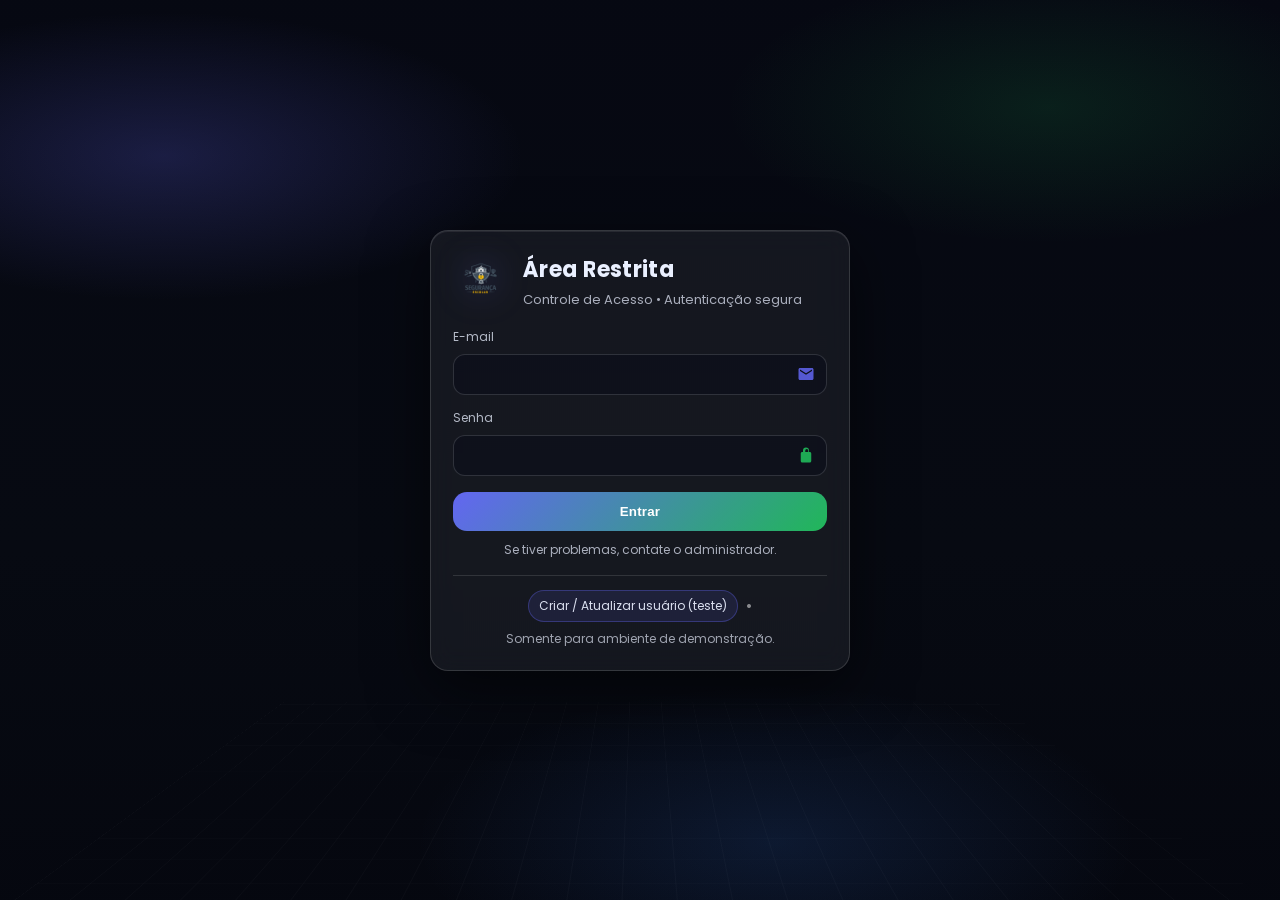
<file: index.html>
<!DOCTYPE html>
<html lang="pt-BR">



<head>
  <meta charset="UTF-8">
  <meta name="viewport" content="width=device-width, initial-scale=1.0">

  <title>Segurança da Escola</title>

  <link rel="icon" type="image/png" href="sergio.png">
  <link rel="stylesheet" href="style.css">
</head>

<body>

<section id="home">

  <div class="home-overlay"></div>

  <div class="home-content">

    <img
      src="sergio.png"
      alt="Logo Segurança Escolar"
      class="logo-home"
    >

    <h1>
      Segurança Escolar
    </h1>

    <p>
      Sistema inteligente de monitoramento
      e proteção escolar.
    </p>

    <button onclick="abrirPainel()">
      Entrar no Sistema
    </button>

  </div>

</section>

  <!-- OVERLAY -->
  <div id="overlay" class="overlay"></div>

  <!-- TOPBAR -->
  <header class="topbar">

    <!-- BOTÃO MENU -->
    <button id="menuBtn" class="menu-btn">
      ☰
    </button>

    <!-- LOGO -->
    <h1 class="logo">
      SEGURANÇA ESCOLAR E MONITORAMENTO
    </h1>

  </header>

  <!-- SIDEBAR -->
  <aside id="sidebar" class="sidebar">

    <h2>MENU</h2>

    <!-- NOVA TELA INICIAL -->
    <button class="botao ativo" data-target="inicio">
      Início
    </button>

    <button class="botao" data-target="secao1">
      Sensor PIR
    </button>

    <button class="botao" data-target="secao2">
      MQ-2
    </button>

    <button class="botao" data-target="secao3">
      Alexcio AI
    </button>

    <button class="botao ativo" data-target="secao4">
      Professores
    </button>

    <button class="botao ativo" data-target="secao5">
      Coisas Extras 
    </button>


    <!-- DARK MODE -->
    <button id="themeToggle" class="theme-toggle">
      <div class="toggle-circle"></div>
    </button>

    <!-- SAIR -->
    <button id="logoutBtn" class="logoutBtn">
      Sair
    </button>

  </aside>

  <div class="painel">

    <main class="conteudo">

      <!-- TELA INICIAL -->
      <section class="secao ativa" id="inicio">

        <div class="home-box">

          <h2>
            Bem-vindo ao sistema de monitoramento
          </h2>

          <p>
            
          </p>

          <div class="cards-home">

            <div class="card-home">
              <h3>Sensor PIR</h3>

              <p>
                O sensor PIR detecta movimentos no ambiente através da radiação infravermelha. Quando há movimento, o sistema ativa um LED e envia um alerta no monitor serial.
              </p>
            </div>

            <div class="card-home">
              <h3>Detector de Fumaça</h3>

              <p>
                O detector de fumaça identifica gases e fumaça no ambiente utilizando o sensor MQ-2. Ao detectar risco, o sistema ativa um LED vermelho e um buzzer de alerta.
              </p>
            </div>

            <div class="card-home">
              <h3>Alexcio AI</h3>

              <p>
                O Alexcio AI ajuda os usuários com dúvidas sobre tecnologia e programação através de um chat inteligente integrado ao sistema.
              </p>
            </div>

          </div>

        </div>

      </section>

      <!-- SEÇÃO 1 -->
      <section class="secao" id="secao1">

        <h2>SENSOR DE MOVIMENTO</h2>

        <img
          src="sensor-pir.png"
          alt="Sensor de Movimento"
          class="imagem-sensor"
        >

        <p class="descricao">
          Esse é o nosso sensor de movimento e ele é relativamente fácil de montar e entender.
          Como o nome já diz, ele capta o movimento da pessoa ou objeto e o LED aciona na protoboard,
          e na ARDUINO IDE é mostrado no monitor serial "MOVIMENTO DETECTADO" ou "SEM MOVIMENTO".
          Bom, é mais fácil na prática! O código está aí, agora é só testar!
        </p>

<pre class="codigo"><code>
#define SENSOR_PIR 2
#define LED 3

void setup() {

  pinMode(SENSOR_PIR, INPUT);
  pinMode(LED, OUTPUT);

  Serial.begin(9600);
}

void loop() {

  bool estado_sensor =
    digitalRead(SENSOR_PIR);

  if (estado_sensor == HIGH) {

    digitalWrite(LED, HIGH);

    Serial.println(
      "MOVIMENTO DETECTADO ✓"
    );

  } else {

    digitalWrite(LED, LOW);

    Serial.println(
      "SEM MOVIMENTO ☓"
    );

  }

  delay(200);
}
</code></pre>

      </section>

      <!-- SEÇÃO 2 -->
      <section class="secao" id="secao2">

        <h2>DETECTOR DE FUMAÇA</h2>

        <img
          src="sensor-mq2.png"
          alt="Detector de Fumaça"
          class="imagem-sensor"
        >

        <p class="descricao">
          Este é o nosso detector de fumaça. Em comparação com o detector de movimento,
          ele é um pouco mais complexo de montar, mas nada impossível!

          O dispositivo detecta a presença de gases e fumaça no ambiente
          e aciona um alarme sonoro e visual.

          Caso seja detectado gás ou fumaça na área,
          um LED vermelho será aceso indicando:
          "⚠️ GÁS DETECTADO!"

          Se o ambiente estiver limpo,
          um LED verde acenderá com a mensagem:
          "✅ Ambiente Seguro"

          Observação: A imagem foi retirada de um site oficial.
        </p>

<pre class="codigo"><code>
#define MQ_analogico A0
#define MQ_digital 4

#define Buzzer 5

#define Led_Verde 6
#define Led_Vermelho 7

int valor_analogico;
int valor_digital;

void setup() {

  Serial.begin(9600);

  pinMode(MQ_analogico, INPUT);
  pinMode(MQ_digital, INPUT);

  pinMode(Buzzer, OUTPUT);

  pinMode(Led_Verde, OUTPUT);
  pinMode(Led_Vermelho, OUTPUT);

  digitalWrite(Led_Verde, HIGH);
  digitalWrite(Led_Vermelho, LOW);

  noTone(Buzzer);
}

void loop() {

  valor_analogico =
    analogRead(MQ_analogico);

  valor_digital =
    digitalRead(MQ_digital);

  if (valor_analogico > 70) {

    digitalWrite(
      Led_Vermelho,
      HIGH
    );

    digitalWrite(
      Led_Verde,
      LOW
    );

    tone(Buzzer, 1000);

    Serial.println(
      "⚠️ GÁS DETECTADO!"
    );

  } else {

    digitalWrite(
      Led_Vermelho,
      LOW
    );

    digitalWrite(
      Led_Verde,
      HIGH
    );

    noTone(Buzzer);

    Serial.println(
      "✅ Ambiente Seguro"
    );

  }

  delay(200);
}
</code></pre>

      </section>

      <!-- SEÇÃO 3 -->
      <section class="secao" id="secao3">

        <h2>Alexcio AI</h2>

        <!-- CHAT -->
        <div id="ia-area" class="descricao ia-area">

          <p>
            <b>Alexcio:</b>
            Olá! Faça perguntas sobre tecnologia.
          </p>

        </div>

        <!-- INPUT -->
        <div class="chat-input">

          <input
            id="pergunta"
            type="text"
            placeholder="Digite sua pergunta..."
            onkeydown="
              if(event.key === 'Enter'){
                enviarPerguntaIA();
              }
            "
          >

          <button onclick="enviarPerguntaIA()">
            ➤
          </button>

        </div>

      </section>

      <!-- SEÇÃO 4 -->
      <section class="secao" id="secao4">

        <h2>DEUSES</h2>

        <img
          src="gilberto vido.png"
          alt="Detector de Fumaça"
          class="imagem-sensor"
        >

        <p class="descricao">
          Uns dos melhores professores do curso Tecnico 
        </p>

        <img
          src="Alexandre.png"
          alt="Detector de Fumaça"
          class="imagem-sensor"
        >

        <p class="descricao">
          Galã, Profissional em Programação
        </p>

        <img
          src="Ismael.png"
          alt="Detector de Fumaça"
          class="imagem-sensor"
        >

        <p class="descricao">
          Bixo fei da poha 
        </p>

         <img
          src="Ismael2.png"
          alt="Detector de Fumaça"
          class="imagem-sensor"
        >

        <p class="descricao">
          Aqui ele ta mais bunitin 
        </p>
</section>
      <!-- SEÇÃO 5 -->
      <section class="secao" id="secao5">

        <h2>MINECRAFT</h2>

        <img
          src="Fámilia.png"
          alt="Detector de Fumaça"
          class="imagem-sensor"
        >

        <p class="descricao">
          Essas são amostras do que fazemos no nosso tempo livre (SOMOS HUMANOS TBM)
        </p>


        <img
          src="Espada_pika.png"
          alt="Detector de Fumaça"
          class="imagem-sensor"
        >
        <p class="descricao">
          Não parece mas é um portal do nether
        </p>


        <img
          src="Castelo_Foda.png"
          alt="Detector de Fumaça"
          class="imagem-sensor"
        >
        <p class="descricao">
          O castelo mais foda que existe feito completamente do zero
        </p>


        <img
          src="Dono_do_mundo.png"
          alt="Detector de Fumaça"
          class="imagem-sensor"
        >
        <p class="descricao">
          Esse aqui é o cara que começou essa merda
        </p>

        <img
          src="Nois_Real.png"
          alt="Detector de Fumaça"
          class="imagem-sensor"
        >

        <p class="descricao">
          FILME CINEMA
        </p>

      </section>
    </main>

  </div>

  <script src="script.js"></script>
  <script src="auth.js"></script>
  <script src="chat-ia.js"></script>

  
</body>
</html>
</file>
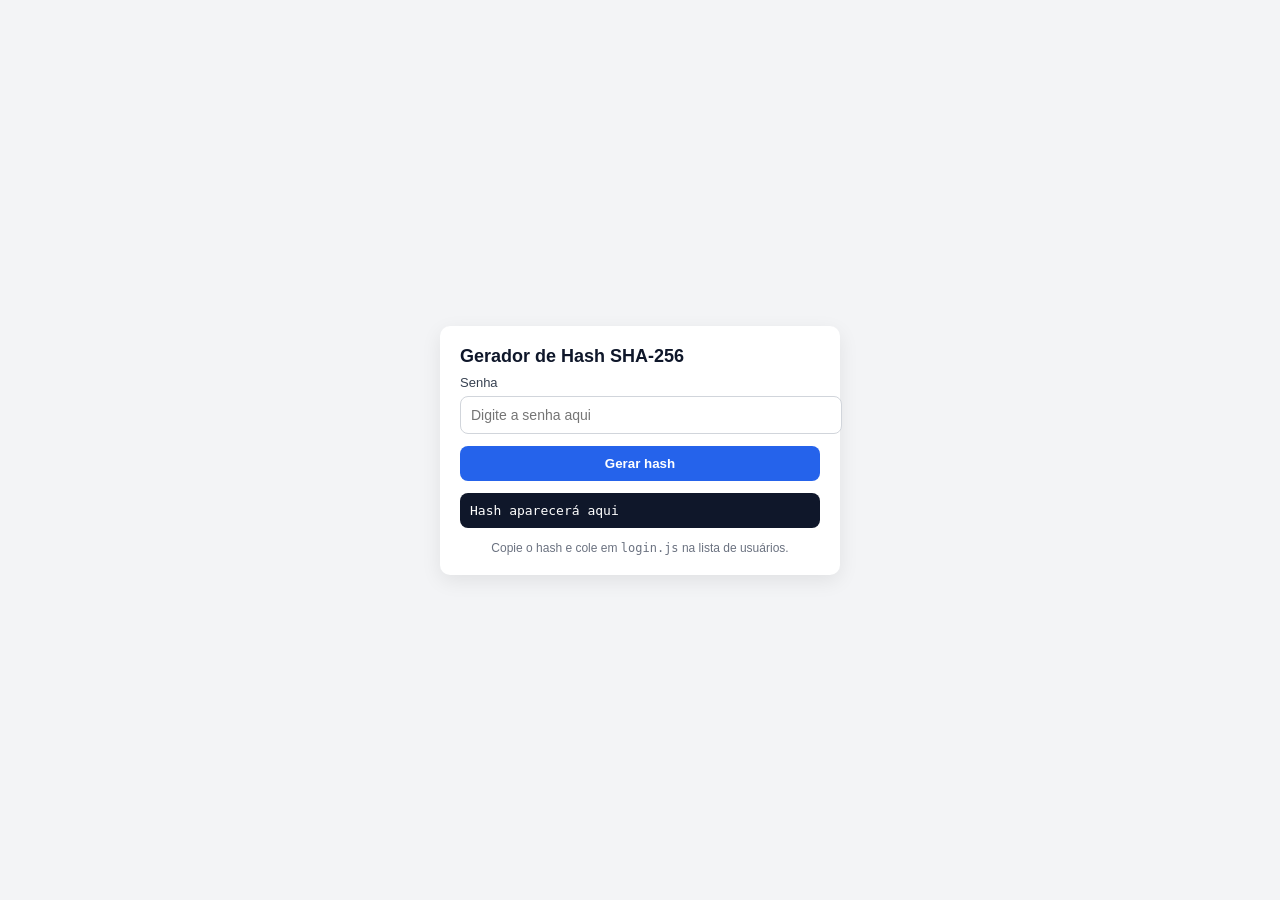
<file: hashgen.html>
<!doctype html>
<html lang="pt-BR">
<head>
  <meta charset="utf-8"/>
  <meta name="viewport" content="width=device-width,initial-scale=1"/>
  <title>Gerador de Hash SHA-256</title>
  <style>
    body{font-family:Arial,Helvetica,sans-serif;display:flex;align-items:center;justify-content:center;height:100vh;background:#f3f4f6;margin:0}
    .box{background:#fff;padding:20px;border-radius:10px;box-shadow:0 6px 20px rgba(0,0,0,.08);width:360px}
    h2{margin:0 0 8px;font-size:18px;color:#0f172a}
    label{display:block;font-size:13px;color:#374151;margin-top:8px}
    input{width:100%;padding:10px;border-radius:8px;border:1px solid #d1d5db;margin-top:6px;font-size:14px}
    button{margin-top:12px;padding:10px;border-radius:8px;border:0;background:#2563eb;color:#fff;width:100%;font-weight:600;cursor:pointer}
    pre{background:#0f172a;color:#fff;padding:10px;border-radius:8px;margin-top:12px;overflow:auto;word-break:break-all}
    .hint{font-size:12px;color:#6b7280;margin-top:8px;text-align:center}
  </style>
</head>
<body>
  <div class="box">
    <h2>Gerador de Hash SHA-256</h2>
    <label for="pwd">Senha</label>
    <input id="pwd" type="password" placeholder="Digite a senha aqui">
    <button id="gen">Gerar hash</button>
    <pre id="out">Hash aparecerá aqui</pre>
    <div class="hint">Copie o hash e cole em <code>login.js</code> na lista de usuários.</div>
  </div>

  <script>
    async function sha256Hex(str) {
      const utf8 = new TextEncoder().encode(str);
      const hashBuffer = await crypto.subtle.digest('SHA-256', utf8);
      const hashArray = Array.from(new Uint8Array(hashBuffer));
      return hashArray.map(b => b.toString(16).padStart(2,'0')).join('');
    }

    document.getElementById('gen').addEventListener('click', async () => {
      const s = document.getElementById('pwd').value || '';
      const h = await sha256Hex(s);
      document.getElementById('out').textContent = h;
    });

    // suporte: apertar Enter no input também gera o hash
    document.getElementById('pwd').addEventListener('keydown', (e) => {
      if (e.key === 'Enter') {
        e.preventDefault();
        document.getElementById('gen').click();
      }
    });
  </script>
</body>
</html>
</file>
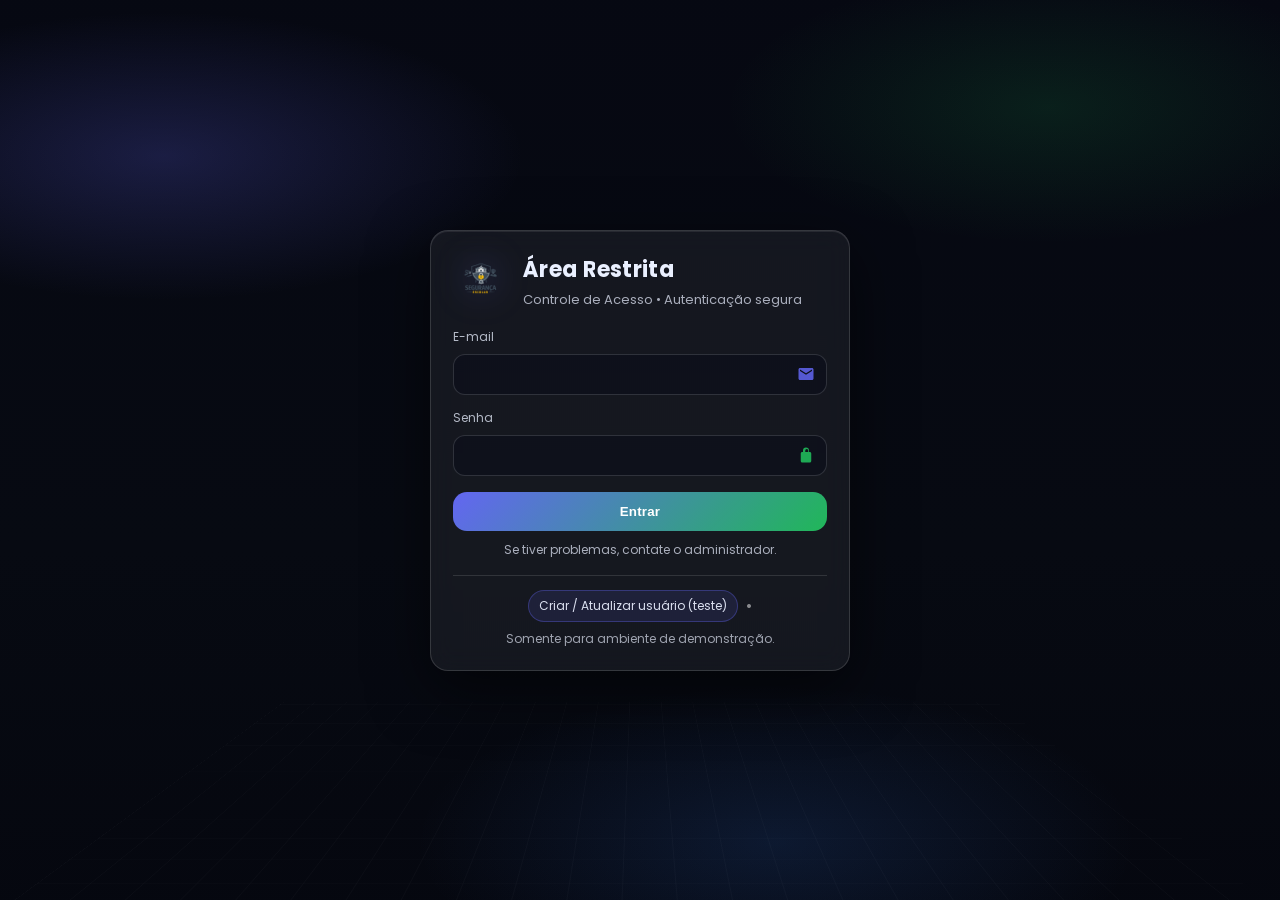
<file: login.html>
<!doctype html>
<html lang="pt-BR">
<head>
  <meta charset="utf-8" />
  <meta name="viewport" content="width=device-width,initial-scale=1" />
  <title>Login — Área Restrita</title>
  <link rel="stylesheet" href="style.css">
</head>
<body class="login-page">
  <div class="login-bg" aria-hidden="true"></div>

  <main class="login-shell">
    <section class="login-card" aria-label="Login de acesso restrito">
      <header class="login-head">
        <img class="login-logo" src="logo-seguranca.png" alt="Segurança Escolar">
        <div class="login-head-text">
          <h1>Área Restrita</h1>
          <p class="login-sub">Controle de Acesso • Autenticação segura</p>
        </div>
      </header>

      <form id="loginForm" class="login-form" autocomplete="off">
        <div class="field">
          <label for="email">E-mail</label>
          <div class="input-wrap">
            <input id="email" type="email" autocomplete="username" required>
            <span class="input-icon" aria-hidden="true"></span>
          </div>
        </div>

        <div class="field">
          <label for="pwd">Senha</label>
          <div class="input-wrap">
            <input id="pwd" type="password" autocomplete="current-password" required>
            <span class="input-icon pwd" aria-hidden="true"></span>
          </div>
        </div>

        <button class="login-btn" type="submit">
          <span class="btn-glow" aria-hidden="true"></span>
          <span class="btn-text">Entrar</span>
        </button>

        <div class="login-msg" id="msg" role="alert">Usuário ou senha inválidos</div>

        <p class="login-help">Se tiver problemas, contate o administrador.</p>
      </form>

      <footer class="login-foot">
        <a class="login-link" href="register.html">Criar / Atualizar usuário (teste)</a>
        <span class="login-divider" aria-hidden="true">•</span>
        <span class="login-foot-small">Somente para ambiente de demonstração.</span>
      </footer>
    </section>
  </main>

  <script src="login.js"></script>
</body>
</html>
</file>
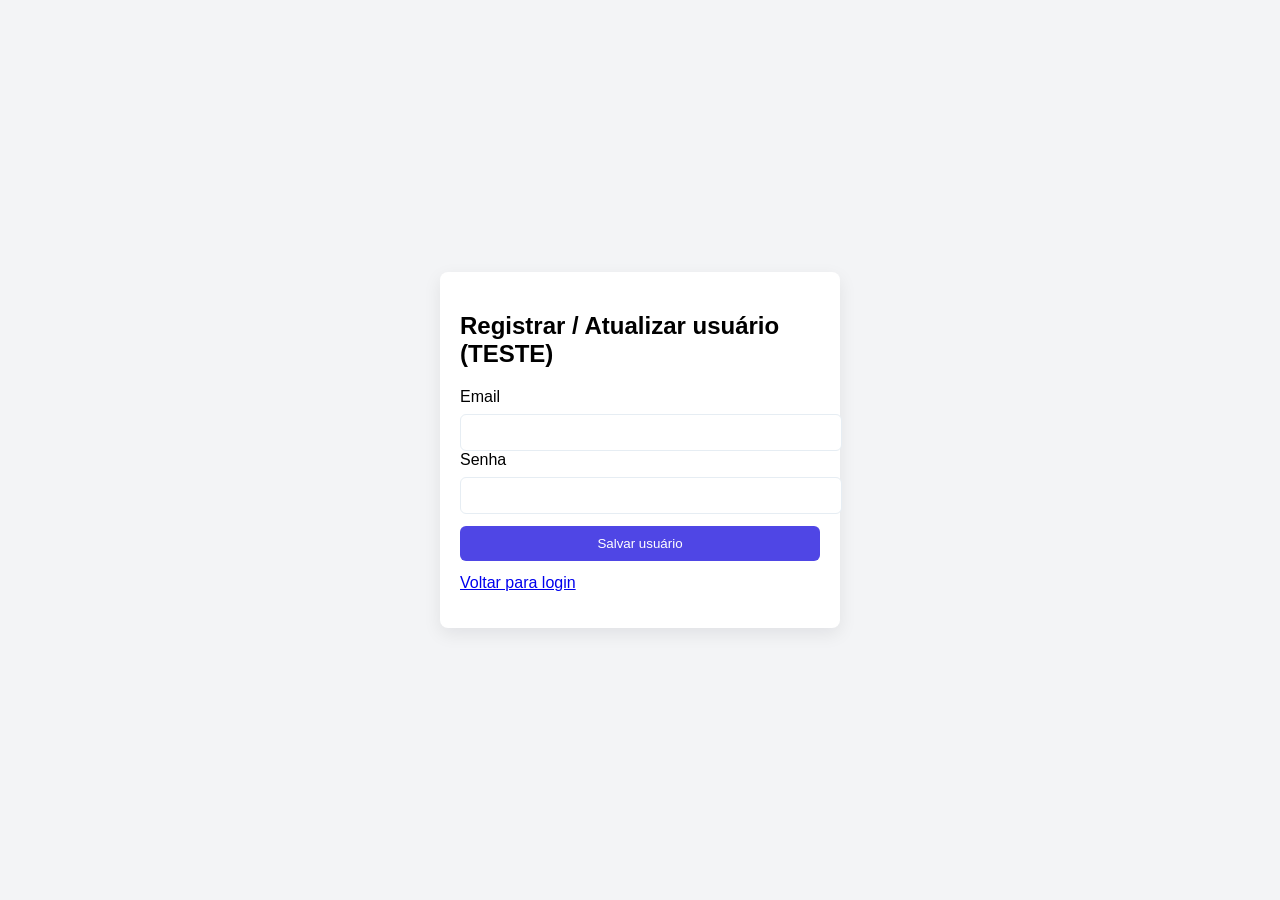
<file: register.html>
<!doctype html>
<html lang="pt-BR">
<head>
  <meta charset="utf-8" />
  <meta name="viewport" content="width=device-width,initial-scale=1" />
  <title>Registrar usuário (teste)</title>
  <style>
    body{font-family:Arial;display:flex;min-height:100vh;align-items:center;justify-content:center;background:#f3f4f6;margin:0}
    .card{background:#fff;padding:20px;border-radius:8px;box-shadow:0 6px 18px rgba(2,6,23,.08);width:360px}
    input{width:100%;padding:10px;margin-top:8px;border-radius:6px;border:1px solid #e6edf3}
    button{margin-top:12px;padding:10px;width:100%;border-radius:6px;background:#4f46e5;color:#fff;border:none}
    .msg{margin-top:10px;font-size:13px}
  </style>
</head>
<body>
  <div class="card">
    <h2>Registrar / Atualizar usuário (TESTE)</h2>
    <form id="registerForm">
      <label>Email</label>
      <input id="email" type="email" required>
      <label>Senha</label>
      <input id="password" type="password" required>
      <button type="submit">Salvar usuário</button>
    </form>
    <p class="msg" id="msg"></p>
    <p style="margin-top:8px"><a href="login.html">Voltar para login</a></p>
  </div>

  <script src="register.js"></script>
</body>
</html>
</file>
<file: style.css>
@import url('https://fonts.googleapis.com/css2?family=Poppins:wght@400;600;700&display=swap');

  *{
    margin:0;
    padding:0;
    box-sizing:border-box;
  }

  body{

    font-family:'Poppins',sans-serif;

    background:#ffffff;

    color:#111;

    min-height:100vh;

    display:flex;
    flex-direction:column;

    align-items:center;
    justify-content:center;

    transition:0.4s;

    overflow:hidden;
  }

  /* OVERLAY */

  .overlay{

    position:fixed;

    inset:0;

    background:rgba(0,0,0,0.35);

    opacity:0;

    pointer-events:none;

    transition:0.3s;

    z-index:900;
  }

  .overlay.ativo{

    opacity:1;

    pointer-events:auto;
  }

  /* TÍTULO */

  .titulo{

    width:70%;

    max-width:1000px;

    font-size:2.5rem;

    font-weight:700;

    margin-bottom:20px;

    text-transform:uppercase;

    text-align:right;

    margin-left:auto;

    z-index:1;
  }

  /* PAINEL */

  .painel{

    width:70%;

    max-width:1000px;

    height:500px;

    background:#a0a0a0;

    border-radius:18px;

    overflow:hidden;

    box-shadow:
      0 10px 30px rgba(0,0,0,0.15);

    z-index:1;
  }

  /* MENU BUTTON */

  .menu-btn{

    position:fixed;

    top:10px;
    left:20px;

    z-index:1001;

    width:50px;
    height:50px;

    border:none;

    border-radius:14px;

    background:rgba(40,40,40,0.92);

    color:white;

    font-size:24px;

    cursor:pointer;

    transition:0.3s;

    display:flex;

    align-items:center;
    justify-content:center;

    box-shadow:
      0 4px 15px rgba(0,0,0,0.25);
  }

  .menu-btn:hover{

    transform:scale(1.05);

    background:#3a3a3a;
  }

  /* SIDEBAR */

  .sidebar{

    position:fixed;

    top:0;
    left:-260px;

    width:250px;
    height:100vh;

    background:#1f1f1f;

    padding:90px 20px 20px;

    display:flex;

    flex-direction:column;

    gap:15px;

    transition:0.35s ease;

    z-index:1000;

    box-shadow:
      5px 0 20px rgba(0,0,0,0.25);
  }

  .sidebar.abrir{

    left:0;
  }

  .sidebar h2{

    color:white;

    margin-bottom:10px;

    font-size:2rem;
  }

  /* BOTÕES */

  .sidebar .botao,
  .sidebar .logoutBtn{

    width:100%;

    padding:14px;

    border:none;

    border-radius:14px;

    background:rgba(255,255,255,0.08);

    color:white;

    font-size:15px;

    cursor:pointer;

    transition:0.25s;
  }

  .sidebar .botao:hover,
  .sidebar .logoutBtn:hover{

    background:rgba(255,255,255,0.16);

    transform:translateX(3px);
  }

  .botao.ativo{

    background:rgba(255,255,255,0.22);
  }

  /* CONTEÚDO */

  .conteudo{

    width:100%;
    height:100%;

    padding:30px;

    overflow-y:auto;

    scrollbar-width:none;
  }

  /* FUNDO APENAS DAS OUTRAS PÁGINAS */
  #secao1,
  #secao2,
  #secao3{

    background:transparent;

    border-radius:25px;
  }

  .conteudo::-webkit-scrollbar{

    display:none;
  }

  /* SEÇÕES */

  .secao{

    display:none;
  }

  .secao.ativa{

    display:block;
  }

  /* IMAGENS */

  .imagem-sensor{

    width:100%;

    border-radius:12px;

    margin-bottom:20px;
  }

  /* DESCRIÇÃO */

  .descricao{

    background:#d9d9d9;

    padding:20px;

    border-radius:14px;

    margin-bottom:20px;

    line-height:1.6;
  }

  /* CÓDIGO */

  .codigo{

    background:#333;

    color:#0f0;

    padding:20px;

    border-radius:14px;

    overflow-x:auto;
  }

  /* CHAT */

  .ia-area{

    height:240px;

    overflow:auto;

    border-radius:20px;

    background:#f5f5f5;
  }

  .chat-input{

    display:flex;

    align-items:center;

    gap:8px;

    margin-top:10px;

    background:white;

    border-radius:50px;

    padding:5px;
  }

  .chat-input input{

    flex:1;

    padding:12px;

    border:none;

    outline:none;

    border-radius:50px;

    font-size:14px;
  }

  .chat-input button{

    width:45px;
    height:45px;

    border:none;

    border-radius:50%;

    cursor:pointer;

    font-size:18px;
  }

  /* BOTÃO DARK MODE */

  .theme-toggle{

    width:65px;
    height:32px;

    border:none;

    border-radius:50px;

    background:#d6d6d6;

    cursor:pointer;

    transition:0.4s;

    display:flex;

    align-items:center;

    padding:4px;

    margin-top:auto;
  }

  /* BOLINHA */

  .toggle-circle{

    width:24px;
    height:24px;

    border-radius:50%;

    background:#ffd34d;

    transition:0.4s;
  }

  /* LUA */

  body.dark .toggle-circle{

    transform:translateX(33px);

    background:#f5f5f5;

    box-shadow:
      -5px -2px 0 0 #dcdcdc inset;
  }

  /* DARK MODE */

  body.dark{

    background:#141414;

    color:#f1f1f1;
  }

  body.dark .painel{

    background:#242424;
  }

  body.dark .conteudo{

    background:#303030;
  }

  body.dark .descricao{

    background:#424242;

    color:white;
  }

  body.dark .codigo{

    background:#101010;
  }

  body.dark .titulo{

    color:white;
  }

  body.dark #ia-area{

    background:#3a3a3a !important;

    color:white;
  }

  body.dark input{

    background:#555;

    color:white;
  }

  body.dark input::placeholder{

    color:#ddd;
  }

  body.dark .menu-btn{

    background:#2a2a2a;
  }

  body.dark .sidebar{

    background:#181818;
  }
  .topbar{

    position:fixed;

    top:0;
    left:0;

    width:100%;

    height:70px;

    background:#ffffff;

    display:flex;

    align-items:center;

    justify-content:flex-end;

    padding:0 25px;

    z-index:1000;

    box-shadow:
      0 2px 10px rgba(0,0,0,0.08);
  }
  .logo{

    font-size:1.4rem;

    font-weight:700;

    letter-spacing:1px;
  }
  .painel{

    margin-top:90px;
  }
  body.dark .topbar{

    background:#1c1c1c;

    border-bottom:1px solid #2f2f2f;
  }

  body.dark .logo{

    color:white;
  }
  #home{

    width:100%;

    height:100vh;

    display:flex;

    flex-direction:column;

    align-items:center;

    justify-content:center;

    gap:20px;
  }

  #home h1{

    font-size:5rem;

    font-weight:700;
  }

  #home p{

    font-size:1.2rem;

    opacity:0.7;
  }

  #home button{

    padding:15px 40px;

    border:none;

    border-radius:14px;

    background:#1f1f1f;

    color:white;

    font-size:16px;

    cursor:pointer;

    transition:0.3s;
  }

  #home button:hover{

    transform:scale(1.05);
  }
  /* ========================= */
  /* HOME INICIAL */
  /* ========================= */

  #home{

    width:100%;

    min-height:400px;

    display:flex;

    flex-direction:column;

    align-items:center;

    justify-content:center;

    text-align:center;

    gap:20px;

    padding:40px;
  }

  #home h1{

    font-size:4rem;

    font-weight:700;

    color:#111;
  }

  #home p{

    font-size:1.1rem;

    color:#555;

    max-width:600px;

    line-height:1.6;
  }

  #home button{

    padding:15px 35px;

    border:none;

    border-radius:14px;

    background:#1f1f1f;

    color:white;

    font-size:16px;

    font-weight:600;

    cursor:pointer;

    transition:0.3s;
  }

  #home button:hover{

    transform:scale(1.05);

    background:#2d2d2d;
  }

  /* DARK MODE HOME */

  body.dark #home h1{

    color:white;
  }

  body.dark #home p{

    color:#cfcfcf;
  }

  body.dark #home button{

    background:#ffffff;

    color:#111;
  }

  body.dark #home button:hover{

    background:#dcdcdc;
  }

  /* ========================= */
  /* LANDING PAGE */
  /* ========================= */

  #home{

    position:fixed;

    top:0;
    left:0;

    width:100%;
    height:100vh;

    background:#0f0f0f;

    display:flex;

    flex-direction:column;

    align-items:center;

    justify-content:center;

    text-align:center;

    gap:20px;

    z-index:3000;
  }

  /* FUNDO ESCURO */

  .home-overlay{

    position:absolute;

    inset:0;

    background:
      radial-gradient(
        circle at center,
        rgba(255,255,255,0.03),
        transparent 60%
      );
  }

  /* CONTEÚDO */

  .home-content{

    position:relative;

    z-index:2;

    display:flex;

    flex-direction:column;

    align-items:center;

    gap:20px;
  }

  /* LOGO */

  .logo-home{

    width:240px;

    margin-bottom:10px;

    filter:
      drop-shadow(
        0 0 25px
        rgba(255,255,255,0.08)
      );
  }

  /* TÍTULO */

  #home h1{

    font-size:4.5rem;

    font-weight:700;

    color:white;

    letter-spacing:2px;
  }

  /* TEXTO */

  #home p{

    font-size:1.1rem;

    color:#bdbdbd;

    max-width:600px;

    line-height:1.7;
  }

  /* BOTÃO */

  #home button{

    padding:16px 40px;

    border:none;

    border-radius:14px;

    background:white;

    color:#111;

    font-size:16px;

    font-weight:600;

    cursor:pointer;

    transition:0.3s;
  }

  #home button:hover{

    transform:scale(1.05);

    background:#dcdcdc;
  }

  .painel{

    display:none;
  }

  /* REMOVE O FUNDO GRANDE DA HOME */

  .painel:has(#inicio.ativa){

    background:transparent !important;

    box-shadow:none;
  }

  /* CARDS DA HOME */

  .cards-home{

    display:flex;

    gap:20px;

    margin-top:30px;

    flex-wrap:wrap;
  }

  .card-home{

    flex:1;

    min-width:220px;

    background:white;

    padding:25px;

    border-radius:22px;

    box-shadow:
      0 8px 25px rgba(0,0,0,0.08);

    transition:0.3s;
  }

.card-home:hover{

    transform:translateY(-6px);
  }

/* ========================= */
/* LOGIN (Área Restrita)   */
/* ========================= */

.login-page{
  min-height:100vh;
  background:#070a12;
  overflow:hidden;
}



.login-bg{
  position:fixed;
  inset:-40px;
  background:
    radial-gradient(600px 240px at 15% 20%, rgba(99,102,241,0.22), transparent 60%),
    radial-gradient(520px 220px at 80% 15%, rgba(34,197,94,0.12), transparent 62%),
    radial-gradient(600px 260px at 60% 90%, rgba(59,130,246,0.14), transparent 60%),
    linear-gradient(180deg, #060812 0%, #070a12 60%, #05070f 100%);
  z-index:-1;
}

/* efeito sutil de grade */
.login-bg::before{
  content:"";
  position:absolute;
  inset:0;
  background:
    repeating-linear-gradient(
      90deg,
      rgba(255,255,255,0.06) 0,
      rgba(255,255,255,0.06) 1px,
      transparent 1px,
      transparent 60px
    ),
    repeating-linear-gradient(
      0deg,
      rgba(255,255,255,0.04) 0,
      rgba(255,255,255,0.04) 1px,
      transparent 1px,
      transparent 60px
    );
  opacity:0.35;
  transform:perspective(800px) rotateX(58deg) translateY(120px);
  transform-origin:bottom;
}

.login-shell{
  min-height:100vh;
  display:flex;
  align-items:center;
  justify-content:center;
  padding:24px;
}

.login-card{
  width:100%;
  max-width:420px;
  background:rgba(255,255,255,0.06);
  border:1px solid rgba(255,255,255,0.14);
  box-shadow:
    0 18px 60px rgba(0,0,0,0.55),
    inset 0 1px 0 rgba(255,255,255,0.08);
  border-radius:18px;
  padding:22px;
  backdrop-filter: blur(12px);
}

.login-head{
  display:flex;
  gap:14px;
  align-items:center;
  margin-bottom:18px;
}

.login-logo{
  width:56px;
  height:56px;
  object-fit:contain;
  filter: drop-shadow(0 0 18px rgba(99,102,241,0.35));
}

.login-head-text h1{
  margin:0;
  font-size:22px;
  letter-spacing:0.3px;
  color:#eaf0ff;
}

.login-sub{
  margin:4px 0 0;
  font-size:13px;
  color:rgba(234,240,255,0.7);
}

.login-form{margin-top:6px;}

.field{margin-top:14px;}

.field:first-child{margin-top:0;}

.field label{
  display:block;
  font-size:12px;
  color:rgba(234,240,255,0.75);
  margin:0 0 8px;
}

.input-wrap{
  position:relative;
}

.input-wrap input{
  width:100%;
  padding:12px 44px 12px 12px;
  border-radius:12px;
  border:1px solid rgba(255,255,255,0.14);
  background:rgba(10,14,26,0.55);
  color:#eaf0ff;
  outline:none;
  transition:0.2s;
}

.input-wrap input:focus{
  border-color: rgba(99,102,241,0.65);
  box-shadow:0 0 0 4px rgba(99,102,241,0.18);
}

.input-wrap input::placeholder{color:rgba(234,240,255,0.4);}

.input-icon{
  position:absolute;
  right:12px;
  top:50%;
  width:18px;
  height:18px;
  transform:translateY(-50%);
  opacity:0.9;
}

/* ícone envelope */
.input-icon::before{
  content:"";
  position:absolute;
  inset:0;
  background-color: rgba(99,102,241,0.95);
  -webkit-mask: url("data:image/svg+xml,%3Csvg xmlns='http://www.w3.org/2000/svg' viewBox='0 0 24 24'%3E%3Cpath fill='black' d='M20 4H4c-1.1 0-2 .9-2 2v12c0 1.1.9 2 2 2h16c1.1 0 2-.9 2-2V6c0-1.1-.9-2-2-2m0 4-8 5-8-5V6l8 5 8-5z'/%3E%3C/svg%3E") center/contain no-repeat;
  mask: url("data:image/svg+xml,%3Csvg xmlns='http://www.w3.org/2000/svg' viewBox='0 0 24 24'%3E%3Cpath fill='black' d='M20 4H4c-1.1 0-2 .9-2 2v12c0 1.1.9 2 2 2h16c1.1 0 2-.9 2-2V6c0-1.1-.9-2-2-2m0 4-8 5-8-5V6l8 5 8-5z'/%3E%3C/svg%3E") center/contain no-repeat;
}

.input-icon.pwd::before{
  background-color: rgba(34,197,94,0.95);
  -webkit-mask: url("data:image/svg+xml,%3Csvg xmlns='http://www.w3.org/2000/svg' viewBox='0 0 24 24'%3E%3Cpath fill='black' d='M17 8h-1V6a4 4 0 0 0-8 0v2H7c-1.1 0-2 .9-2 2v10c0 1.1.9 2 2 2h10c1.1 0 2-.9 2-2V10c0-1.1-.9-2-2-2m-6 0V6a2 2 0 1 1 4 0v2z'/%3E%3C/svg%3E") center/contain no-repeat;
  mask: url("data:image/svg+xml,%3Csvg xmlns='http://www.w3.org/2000/svg' viewBox='0 0 24 24'%3E%3Cpath fill='black' d='M17 8h-1V6a4 4 0 0 0-8 0v2H7c-1.1 0-2 .9-2 2v10c0 1.1.9 2 2 2h10c1.1 0 2-.9 2-2V10c0-1.1-.9-2-2-2m-6 0V6a2 2 0 1 1 4 0v2z'/%3E%3C/svg%3E") center/contain no-repeat;
}

.login-btn{
  margin-top:16px;
  width:100%;
  border:none;
  border-radius:14px;
  padding:12px 14px;
  cursor:pointer;
  position:relative;
  background:linear-gradient(135deg, rgba(99,102,241,1) 0%, rgba(34,197,94,0.92) 100%);
  color:#fff;
  font-weight:700;
  letter-spacing:0.2px;
  overflow:hidden;
  transition:0.25s;
}

.btn-glow{
  position:absolute;
  inset:-2px;
  background:radial-gradient(400px 120px at 20% 10%, rgba(255,255,255,0.35), transparent 60%);
  opacity:0;
  transition:0.25s;
}

.login-btn:hover{
  transform:translateY(-1px);
  box-shadow:0 10px 30px rgba(99,102,241,0.25);
}

.login-btn:hover .btn-glow{opacity:1;}

.login-msg{
  margin-top:12px;
  font-size:13px;
  color:#fff;
  padding:10px 12px;
  border-radius:12px;
  border:1px solid rgba(239,68,68,0.6);
  background:rgba(239,68,68,0.14);
  display:none;
}

.login-help{
  margin:10px 0 0;
  font-size:12px;
  color:rgba(234,240,255,0.7);
  text-align:center;
}

.login-foot{
  margin-top:16px;
  padding-top:14px;
  border-top:1px solid rgba(255,255,255,0.12);
  display:flex;
  flex-wrap:wrap;
  gap:8px;
  align-items:center;
  justify-content:center;
}

.login-link{
  color:rgba(234,240,255,0.92);
  text-decoration:none;
  font-size:12px;
  padding:6px 10px;
  border-radius:999px;
  border:1px solid rgba(99,102,241,0.35);
  background:rgba(99,102,241,0.12);
}

.login-link:hover{background:rgba(99,102,241,0.18);}

.login-divider{opacity:0.5; color:#fff;}
.login-foot-small{font-size:12px; color:rgba(234,240,255,0.65);} 


  /* DARK MODE */

  body.dark .card-home{

    background:#2b2b2b;

    color:white;
  }
</file>
